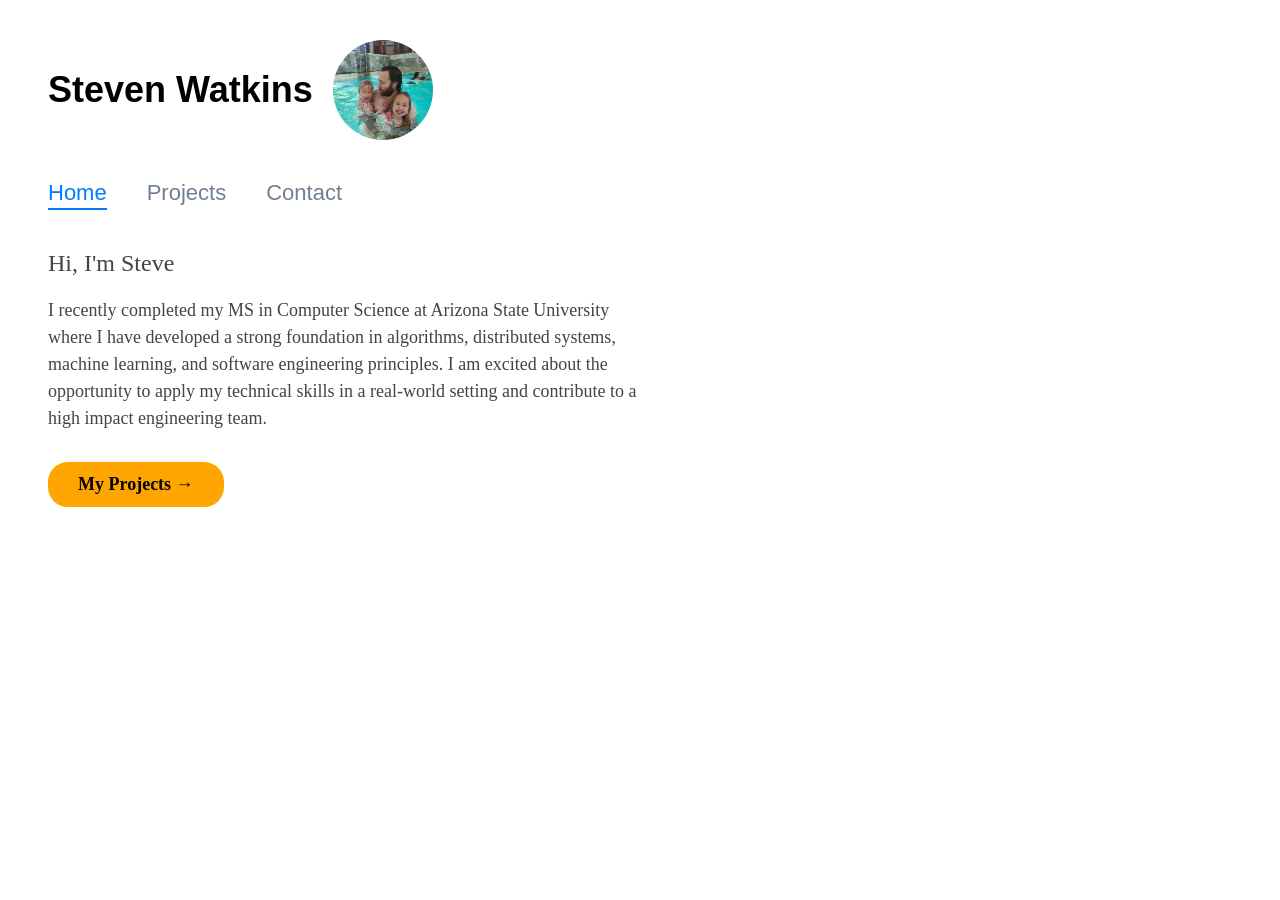
<file: index.html>
<!DOCTYPE html>
<html lang="en">
<head>
    <meta charset="UTF-8">
    <meta name="viewport" content="width=device-width, initial-scale=1.0">
    <title>Index</title>
    <!-- Link to external CSS -->
    <link rel="stylesheet" href="style.css">
</head>
<body>
<!-- Title -->
 <div class="hero">
    <div class="hero-text">
        <h1>Steven Watkins</h1>
    </div>

    <img src="profile.jpg" alt="Steven Watkins" class="profile-pic">
 </div>

<nav>
    <a href="index.html" class="active">Home</a>
    <a href="projects.html">Projects</a>
    <a href="about.html">Contact</a>
</nav>

<h2 class="intro-title">Hi, I'm Steve</h2>

<p class="intro">
    I recently completed my MS in Computer Science at Arizona State University where 
    I have developed a strong foundation in algorithms, distributed systems, machine learning, 
    and software engineering principles. I am excited about the opportunity to apply my technical 
    skills in a real-world setting and contribute to a high impact engineering team.
</p>

<a href="projects.html" class="cta-button">My Projects &rarr;</a>
</body>
</html>
</file>
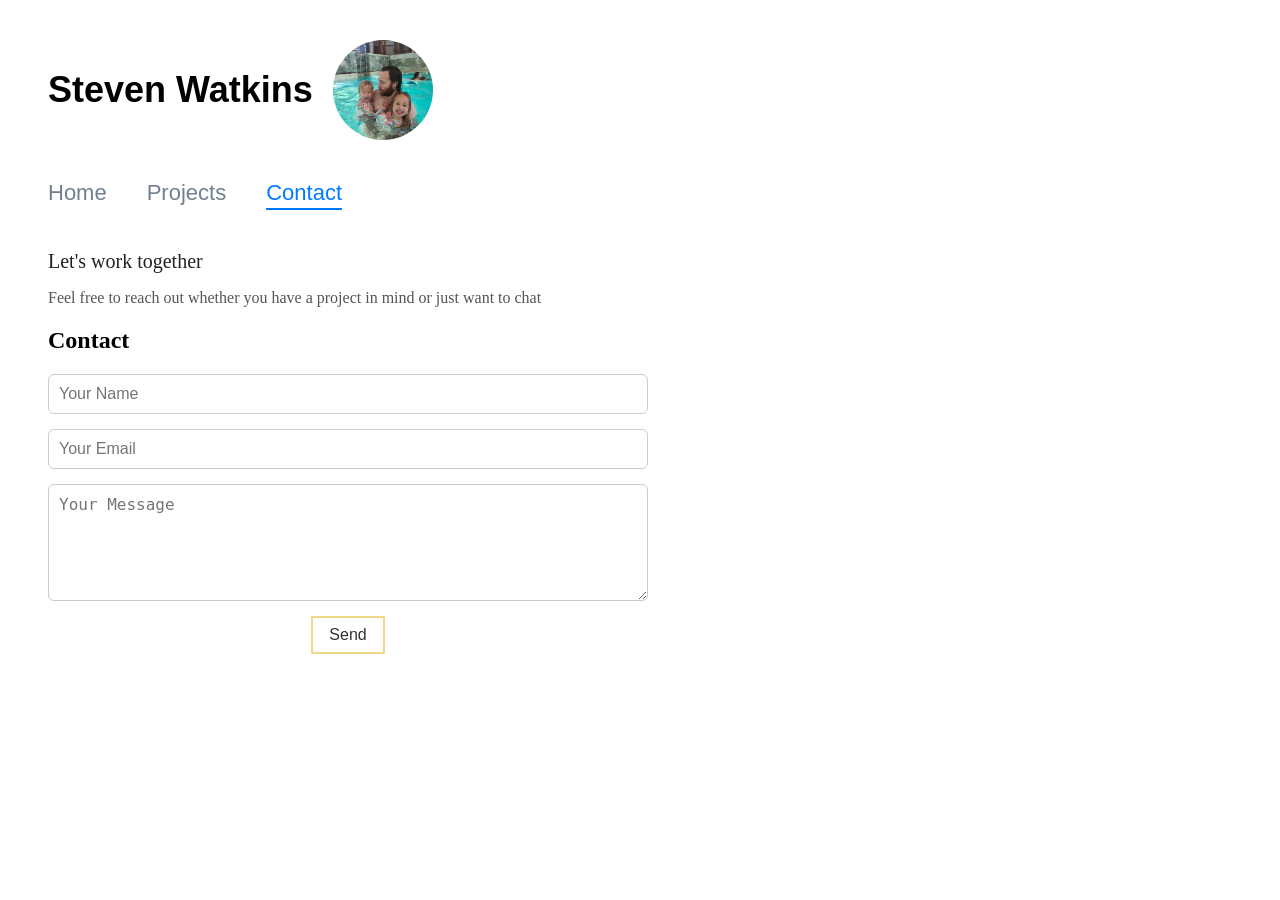
<file: about.html>
<!DOCTYPE html>
<html lang="en">
<head>
    <meta charset="UTF-8">
    <meta name="viewport" content="width=device-width, initial-scale=1.0">
    <title>Index</title>
    <!-- Link to external CSS -->
    <link rel="stylesheet" href="style.css">
</head>
<body>
<!-- Title -->
 <div class="hero">
    <div class="hero-text">
        <h1>Steven Watkins</h1>
    </div>

    <img src="profile.jpg" alt="Steven Watkins" class="profile-pic">
 </div>

<nav>
    <a href="index.html">Home</a>
    <a href="projects.html">Projects</a>
    <a href="about.html" class="active">Contact</a>
</nav>

<section class="contact-section">
    <h2 class="contact-cta">Let's work together</h2>
    <p class="contact-subtext">
        Feel free to reach out whether you have a project in mind or just want to chat
    </p>
    <h2>Contact</h2>

    <form action="https://formspree.io/f/xzdkzdkb" method="POST">
        <input type="text" name="name" placeholder="Your Name" required>

        <input type="email" name="email" placeholder="Your Email" required>

        <textarea name="message" placeholder="Your Message" rows="5" required></textarea>

        <button type="submit">Send</button>
    </form>
</section>
</body>

</html>
</file>
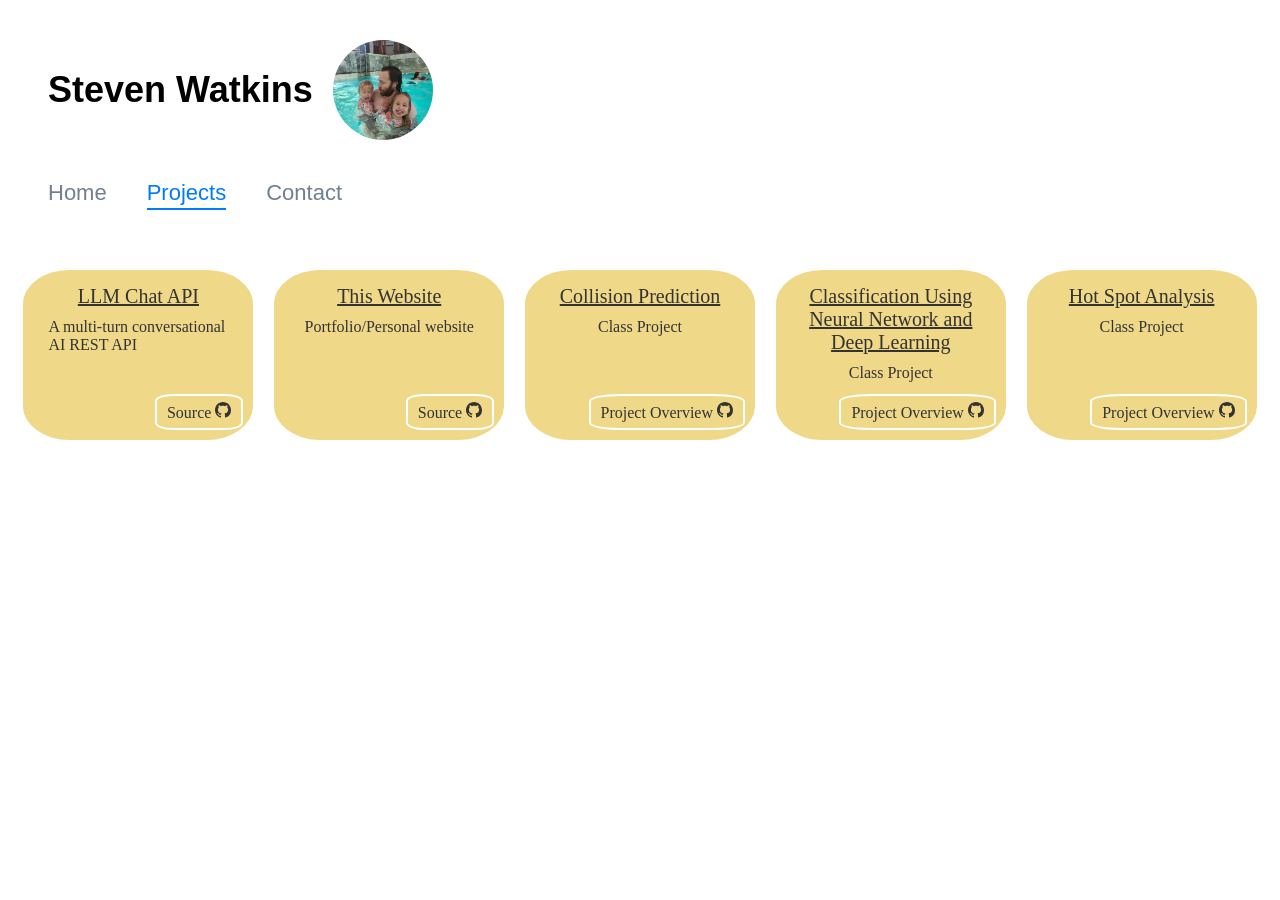
<file: projects.html>
<!DOCTYPE html>
<html lang="en">
<head>
    <meta charset="UTF-8">
    <meta name="viewport" content="width=device-width, initial-scale=1.0">
    <title>Index</title>
    <!-- Link to external CSS -->
    <link rel="stylesheet" href="style.css">
</head>
<body>
<!-- Title -->
 <div class="hero">
    <div class="hero-text">
        <h1>Steven Watkins</h1>
    </div>

    <img src="profile.jpg" alt="Steven Watkins" class="profile-pic">
 </div>

<nav>
    <a href="index.html">Home</a>
    <a href="projects.html" class="active">Projects</a>
    <a href="about.html">Contact</a>
</nav>
<div class="bubbles-container">
    <div class="project-bubble">
        <p class="bubble-title">LLM Chat API</p>

        <p class="bubble-description">A multi-turn conversational AI REST API</p>

        <a href="https://github.com/stevendavid86/chat_api" class="code-button" target="_blank">
            Source
            <svg xmlns="http://www.w3.org/2000/svg" width="16" height="16" fill="currentColor" viewBox="0 0 16 16">
                <path d="M8 0C3.58 0 0 3.58 0 8c0 3.54 2.29 6.53 5.47 
                7.59.4.07.55-.17.55-.38 0-.19-.01-.82-.01-1.49
                -2.01.37-2.53-.49-2.69-.94-.09-.23-.48-.94-.82-1.13
                -.28-.15-.68-.52-.01-.53.63-.01 1.08.58 1.23.82
                .72 1.21 1.87.87 2.33.66.07-.52.28-.87.51-1.07
                -1.78-.2-3.64-.89-3.64-3.95 0-.87.31-1.59.82-2.15
                -.08-.2-.36-1.02.08-2.12 0 0 .67-.21 2.2.82
                .64-.18 1.32-.27 2-.27s1.36.09 2 .27c1.53-1.04 
                2.2-.82 2.2-.82.44 1.1.16 1.92.08 2.12.51.56.82 
                1.27.82 2.15 0 3.07-1.87 3.75-3.65 3.95.29.25.54.73.54 
                1.48 0 1.07-.01 1.93-.01 2.2 0 .21.15.46.55.38A8.01 
                8.01 0 0 0 16 8c0-4.42-3.58-8-8-8z"/>
            </svg>
        </a>
    </div>

    <div class="project-bubble">
        <p class="bubble-title">This Website</p>

        <p class="bubble-description">Portfolio/Personal website</p>

        <a href="https://github.com/stevendavid86/personal_website/tree/main" class="code-button" target="_blank">
            Source
            <svg xmlns="http://www.w3.org/2000/svg" width="16" height="16" fill="currentColor" viewBox="0 0 16 16">
                <path d="M8 0C3.58 0 0 3.58 0 8c0 3.54 2.29 6.53 5.47 
                7.59.4.07.55-.17.55-.38 0-.19-.01-.82-.01-1.49
                -2.01.37-2.53-.49-2.69-.94-.09-.23-.48-.94-.82-1.13
                -.28-.15-.68-.52-.01-.53.63-.01 1.08.58 1.23.82
                .72 1.21 1.87.87 2.33.66.07-.52.28-.87.51-1.07
                -1.78-.2-3.64-.89-3.64-3.95 0-.87.31-1.59.82-2.15
                -.08-.2-.36-1.02.08-2.12 0 0 .67-.21 2.2.82
                .64-.18 1.32-.27 2-.27s1.36.09 2 .27c1.53-1.04 
                2.2-.82 2.2-.82.44 1.1.16 1.92.08 2.12.51.56.82 
                1.27.82 2.15 0 3.07-1.87 3.75-3.65 3.95.29.25.54.73.54 
                1.48 0 1.07-.01 1.93-.01 2.2 0 .21.15.46.55.38A8.01 
                8.01 0 0 0 16 8c0-4.42-3.58-8-8-8z"/>
            </svg>
        </a>
    </div>

    <div class="project-bubble">
        <p class="bubble-title">Collision Prediction</p>

        <p class="bubble-description">Class Project</p>

        <a href="https://github.com/stevendavid86/Collision-Prediction" class="code-button" target="_blank">
            Project Overview
            <svg xmlns="http://www.w3.org/2000/svg" width="16" height="16" fill="currentColor" viewBox="0 0 16 16">
                <path d="M8 0C3.58 0 0 3.58 0 8c0 3.54 2.29 6.53 5.47 
                7.59.4.07.55-.17.55-.38 0-.19-.01-.82-.01-1.49
                -2.01.37-2.53-.49-2.69-.94-.09-.23-.48-.94-.82-1.13
                -.28-.15-.68-.52-.01-.53.63-.01 1.08.58 1.23.82
                .72 1.21 1.87.87 2.33.66.07-.52.28-.87.51-1.07
                -1.78-.2-3.64-.89-3.64-3.95 0-.87.31-1.59.82-2.15
                -.08-.2-.36-1.02.08-2.12 0 0 .67-.21 2.2.82
                .64-.18 1.32-.27 2-.27s1.36.09 2 .27c1.53-1.04 
                2.2-.82 2.2-.82.44 1.1.16 1.92.08 2.12.51.56.82 
                1.27.82 2.15 0 3.07-1.87 3.75-3.65 3.95.29.25.54.73.54 
                1.48 0 1.07-.01 1.93-.01 2.2 0 .21.15.46.55.38A8.01 
                8.01 0 0 0 16 8c0-4.42-3.58-8-8-8z"/>
            </svg>
        </a>
    </div>

    <div class="project-bubble">
        <p class="bubble-title">Classification Using Neural Network and Deep Learning</p>

        <p class="bubble-description">Class Project</p>

        <a href="https://github.com/stevendavid86/Classification-Using-Neural-Network-and-Deep-Learning" class="code-button" target="_blank">
            Project Overview
            <svg xmlns="http://www.w3.org/2000/svg" width="16" height="16" fill="currentColor" viewBox="0 0 16 16">
                <path d="M8 0C3.58 0 0 3.58 0 8c0 3.54 2.29 6.53 5.47 
                7.59.4.07.55-.17.55-.38 0-.19-.01-.82-.01-1.49
                -2.01.37-2.53-.49-2.69-.94-.09-.23-.48-.94-.82-1.13
                -.28-.15-.68-.52-.01-.53.63-.01 1.08.58 1.23.82
                .72 1.21 1.87.87 2.33.66.07-.52.28-.87.51-1.07
                -1.78-.2-3.64-.89-3.64-3.95 0-.87.31-1.59.82-2.15
                -.08-.2-.36-1.02.08-2.12 0 0 .67-.21 2.2.82
                .64-.18 1.32-.27 2-.27s1.36.09 2 .27c1.53-1.04 
                2.2-.82 2.2-.82.44 1.1.16 1.92.08 2.12.51.56.82 
                1.27.82 2.15 0 3.07-1.87 3.75-3.65 3.95.29.25.54.73.54 
                1.48 0 1.07-.01 1.93-.01 2.2 0 .21.15.46.55.38A8.01 
                8.01 0 0 0 16 8c0-4.42-3.58-8-8-8z"/>
            </svg>
        </a>
    </div>

    <div class="project-bubble">
        <p class="bubble-title">Hot Spot Analysis</p>

        <p class="bubble-description">Class Project</p>

        <a href="https://github.com/stevendavid86/Hot-Spot-Analysis" class="code-button" target="_blank">
            Project Overview
            <svg xmlns="http://www.w3.org/2000/svg" width="16" height="16" fill="currentColor" viewBox="0 0 16 16">
                <path d="M8 0C3.58 0 0 3.58 0 8c0 3.54 2.29 6.53 5.47 
                7.59.4.07.55-.17.55-.38 0-.19-.01-.82-.01-1.49
                -2.01.37-2.53-.49-2.69-.94-.09-.23-.48-.94-.82-1.13
                -.28-.15-.68-.52-.01-.53.63-.01 1.08.58 1.23.82
                .72 1.21 1.87.87 2.33.66.07-.52.28-.87.51-1.07
                -1.78-.2-3.64-.89-3.64-3.95 0-.87.31-1.59.82-2.15
                -.08-.2-.36-1.02.08-2.12 0 0 .67-.21 2.2.82
                .64-.18 1.32-.27 2-.27s1.36.09 2 .27c1.53-1.04 
                2.2-.82 2.2-.82.44 1.1.16 1.92.08 2.12.51.56.82 
                1.27.82 2.15 0 3.07-1.87 3.75-3.65 3.95.29.25.54.73.54 
                1.48 0 1.07-.01 1.93-.01 2.2 0 .21.15.46.55.38A8.01 
                8.01 0 0 0 16 8c0-4.42-3.58-8-8-8z"/>
            </svg>
        </a>
    </div>

</div>
</body>

</html>
</file>
<file: style.css>
h1 {
    font-family: Arial, sans-serif;
    font-size: 36px;
    color: black;
    text-align: left;

}

.hero {
    display: flex;
    align-items: center;
    gap: 20px;
    margin: 40px;
}

.profile-pic {
    width: 100px;
    height: 100px;
    border-radius: 50%;
    object-fit: cover;
}

.hero-text h1 {
    margin: 0;
}

nav {
    display: flex;
    justify-content: flex-start;
    gap: 40px;
    font-family: Arial, sans-serif;
    font-size: 22px;
    margin: 40px;
}

/* link styles */

nav a {
    text-decoration: none;
    color:slategrey;
    position: relative;
    padding-bottom: 4px;
    transition: color 0.2s;
}
nav a:hover {
    color: #007BFF;
}

nav a::after{
    content:"";
    position: absolute;
    width: 0;
    height: 2px;
    left: 0;
    bottom: 0;
    background-color: #007BFF;
    transition: width 0.3s;    
}

nav a:hover::after {
    width: 100%;
}

nav a.active {
    color: #007BFF;
}

nav a.active::after {
    width: 100%;
}

.intro-title {
    font-size: 24px;
    font-weight: 500;
    margin: 10px 40px 20px 40px; /* top right bottom left */
    color: #444;
}
.intro {
    font-size: 18px;
    margin: 0 40px 20px 40px; /* top right bottom left */
    max-width: 600px;
    color: #444;
    line-height: 1.5;
}

.cta-button {
    display: inline-block;
    padding: 12px 30px;
    margin-left: 40px;
    margin-top: 10px;
    background-color: orange;
    color:black;
    text-decoration: none;
    font-size: 18px;
    font-weight: 600;
    border-radius: 20px;
    transition: background 0.3s, transform 0.2s;
}

.cta-button:hover {
    background-color: #CC8400;
    transform: translateY(-2px);
}

/* projects */
.bubbles-container {
    display: grid;
    grid-template-columns: repeat(auto-fit, minmax(220px, 1fr));
    gap: 30px;
    padding: 20px;
}

.project-bubble {
    justify-self: center;
    display: flex;
    flex-direction: column;
    align-items: center;
    justify-content: flex-start;
    width: 200px;
    height: 140px;
    text-decoration: none;
    background: #f0d889;
    border-radius: 20%;
    color: #333;
    padding: 15px;
    position: relative;
}

.project-bubble:hover {
    transform: translateY(-5px);
    box-shadow: 0 8px 18px rgba(0,0,0,0.1);
}

.bubble-title {
    text-decoration: underline;
    font-size: 20px;
    text-align: center;
    margin: 0;
}

.bubble-description {
    text-decoration: none;
    font-size: 16px;
    text-align: left;
    margin: 10px;
}

.code-button {
    position: absolute;
    bottom: 10px;
    right: 10px;
    padding: 6px 10px;
    text-decoration: none;
    color: #333;
    background-color: transparent;
    border: 2px solid white;
    border-radius: 20%;
}

/* contact */
.contact-section {
    margin: 40px;
    max-width: 600px;
}

.contact-cta {
    font-size: 20px;
    font-weight: 500;
    margin-bottom: 10px;
    color: #222
}

.contact-subtext {
    font-size: 16px;
    color: #555;
    margin-bottom: 20px;
    max-width: 500px;
}

form {
    display: flex;
    flex-direction: column;
    gap: 15px;
}

input, textarea {
    padding: 10px;
    font-size: 16px;
    border: 1px solid #ccc;
    border-radius: 6px;
}

button {
    padding: 8px 16px;
    font-size: 16px;
    display: inline-block;
    background-color: transparent;
    color: #333;
    border: 2px solid #f0d889;
    cursor: pointer;
    width: auto;
    align-self: center;
}
</file>
